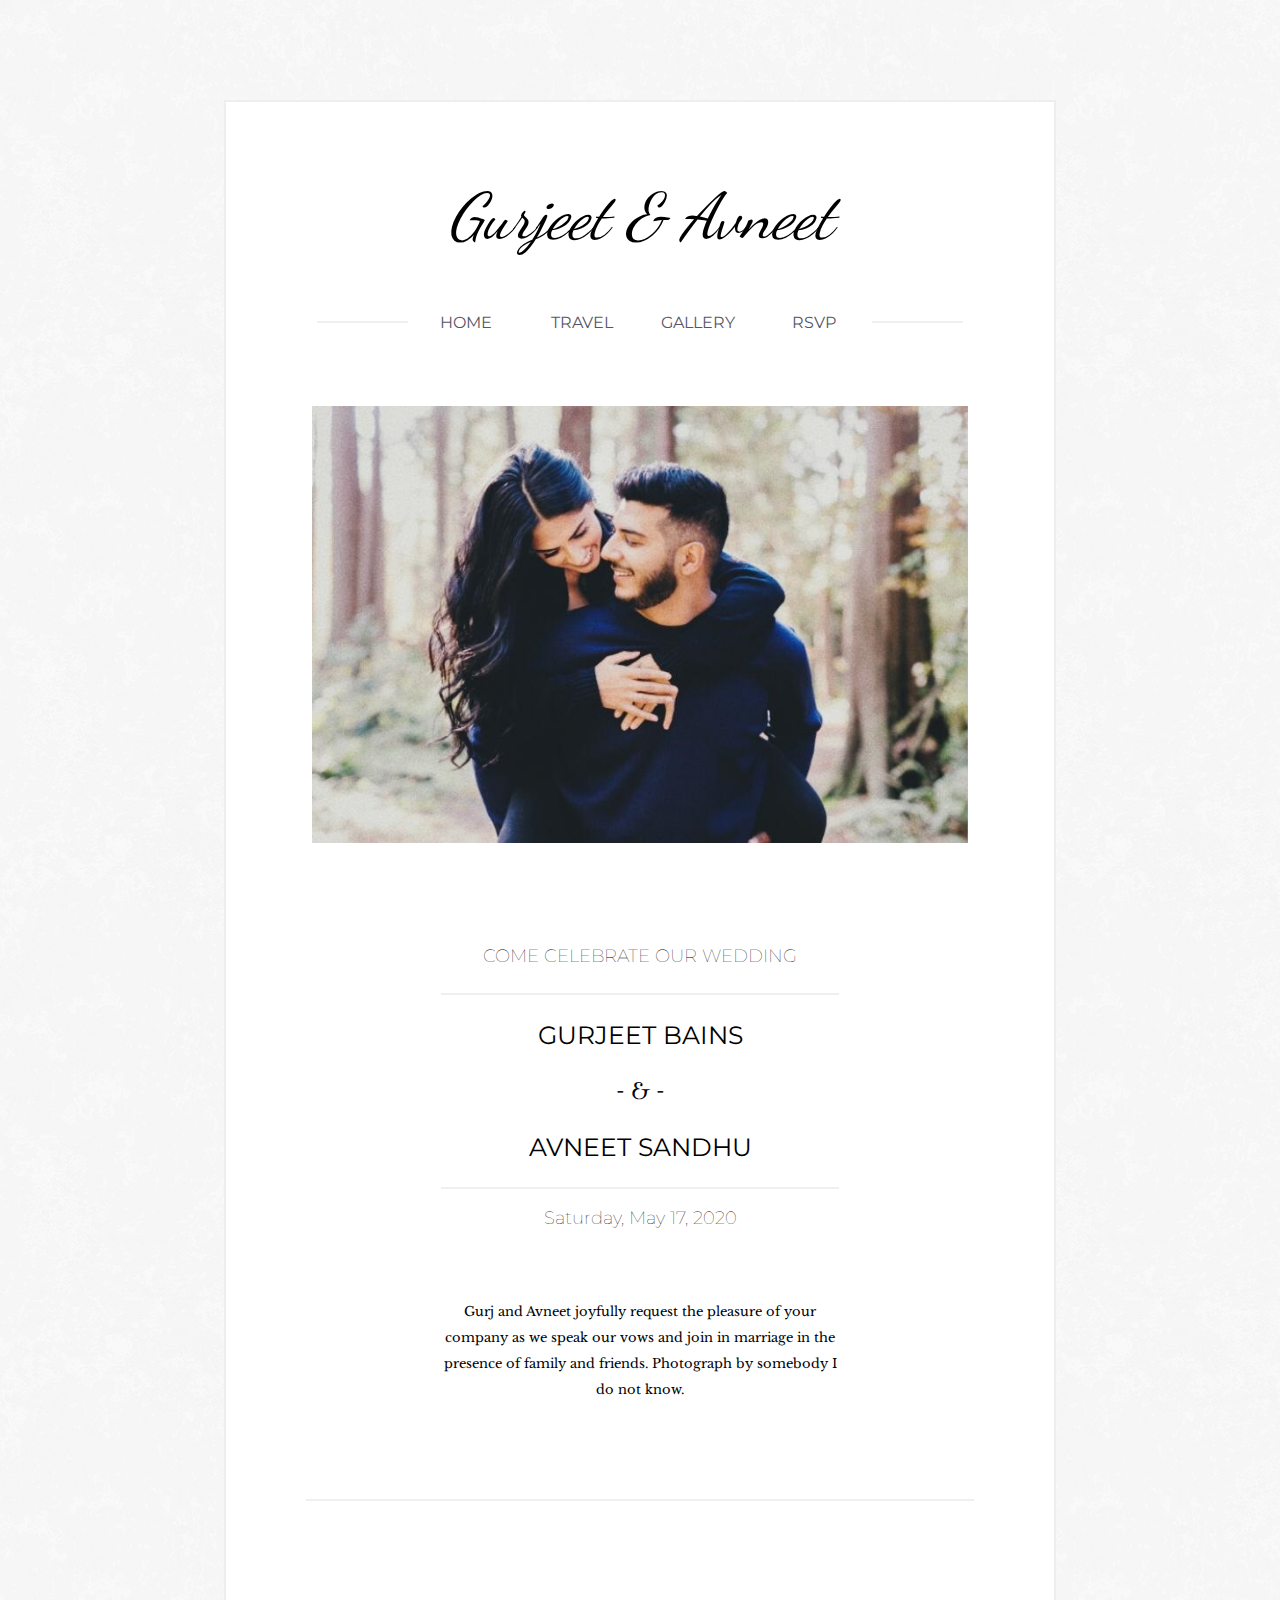
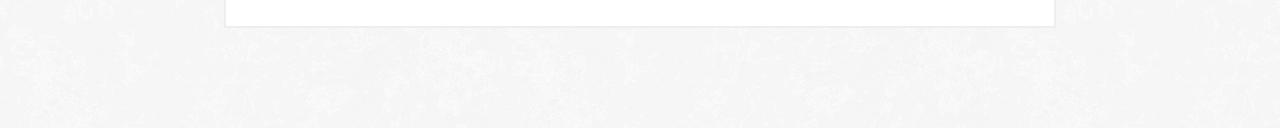
<file: index.html>
<!DOCTYPE html>
<html lang="en">
<head>
    <meta charset="UTF-8">
    <meta name="viewport" content="width=device-width, initial-scale=1.0">
    <meta http-equiv="X-UA-Compatible" content="ie=edge">
    <link rel="stylesheet" href="style.css">
    <link href="https://fonts.googleapis.com/css?family=Montserrat&display=swap" rel="stylesheet">
    <link href="https://fonts.googleapis.com/css?family=Ibarra+Real+Nova&display=swap" rel="stylesheet">
    <link href="https://fonts.googleapis.com/css?family=Dancing+Script&display=swap" rel="stylesheet">
    <link href="https://fonts.googleapis.com/css?family=Tangerine&display=swap" rel="stylesheet">
    <link href="https://fonts.googleapis.com/css?family=Libre+Baskerville&display=swap" rel="stylesheet">

<!-- favicon related -->
<link rel="apple-touch-icon" sizes="180x180" href="/apple-touch-icon.png">
<link rel="icon" type="image/png" sizes="32x32" href="/favicon-32x32.png">
<link rel="icon" type="image/png" sizes="16x16" href="/favicon-16x16.png">
<link rel="manifest" href="/site.webmanifest">

    <title>Gurjeet & Avneet</title>
</head>

<body>
<picture class="imgtop">
    <img src="./img/fram top.svg" alt="" class="img-top" id="js-img-top">
</picture>

<div class="wrap">
    <div class="button-wrap">
        <button class="button">≡</button>                
        </div>
        <nav class="mobile-nav" id="js-mobile-nav">
            <ul class="navi-bar nav-mobile">
                <li class="navi-link home mobile-links">
                    <a href="./index.html" class="links a-mobile">HOME
                    </a>
                </li>
                <li class="navi-link travel mobile-links">
                    <a href="./travel.html" class="links a-mobile">TRAVEL</a>
                </li>
                <li class="navi-link gallery mobile-links">
                    <a href="./gallery.html" class="links a-mobile">GALLERY</a>
                </li>  
                <li class="navi-link rsvp mobile-links">
                    <a href="./RSVP.html" class="links a-mobile">RSVP</a>
                </li>  
            </ul>
        </nav>

    <div class="wrapper">

        <div class="content-box">   

            <div class="top row" id="top">
                <h1 class="row">Gurjeet & Avneet</h1>
            </div>

            <div class="navi">
                <ul class="navi-bar">
                    <div class="horizontal-divider navi-line">
                        <hr>
                    </div>
                    <li class="navi-link home"><a href="./index.html" class="links">HOME</a></li>
                    <li class="navi-link travel"><a href="./travel.html" class="links">TRAVEL</a></li>
                    <li class="navi-link rsvp"><a href="./gallery.html" class="links">GALLERY</a></li>  
                    <li class="navi-link rsvp"><a href="./RSVP.html" class="links">RSVP</a></li>  
                    <div class="horizontal-divider navi-line">
                        <hr>
                    </div>
                </ul>
            </div>
   
            <picture class="eye-catch">
                <img src="./img/GA close.jpeg" class= "hero" alt="A loving couple.">
            </picture>

            <div class="bottom row ">
                <h3 class="row sec-bottom-titlebits invite-txt"> COME CELEBRATE OUR WEDDING</h2>

                <div class="invite-sect">
                    <section class="sect sides one home">     
                        <div class="col-spacer">
                            <div class="spacer-block"></div>
                        </div>
                    </section>
                    <section class="sect center home">
                        <div class="col-spacer stack-text">

                            <div class="horizontal-divider">
                                <hr>
                            </div>
                            <p class="row inv-sec-person">GURJEET BAINS</p>
                            <p class="row inv-sec-divider">- & -</p>
                            <p class="row inv-sec-person">AVNEET SANDHU</p>

                            <div class="horizontal-divider ">
                                <hr>
                            </div>
                            <p class="row sec-bottom-titlebits">Saturday, May 17, 2020</p>

                            <p class="row blurb">Gurj and Avneet joyfully request the pleasure of your company as we speak our vows and join in marriage in the presence of family and friends. Photograph by somebody I do not know.</p>
            

                        </div>
                    </section>                    
                    <section class="sect sides two home">     
                        <div class="col-spacer">
                            <div class="spacer-block"></div>
                        </div>
                    </section>

                </div>

                <div class=" horizontal-divider last">
                    <hr>
                </div>
                
            </div>
        </div>
    </div>
</div>

<script src="./sitejs.js"></script>
</body>
</html>
</file>
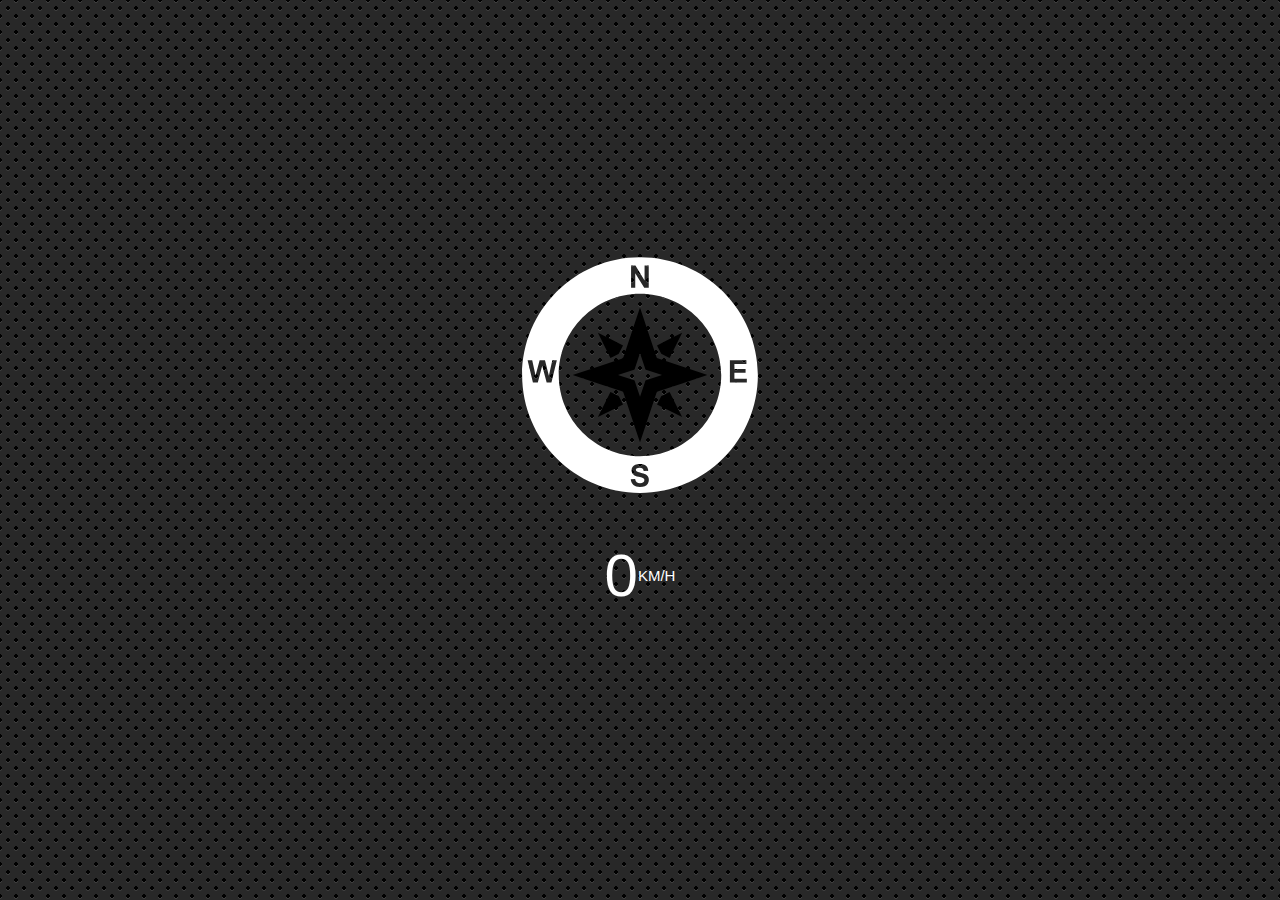
<file: compass.html>
<!DOCTYPE html>
<html lang="en">
<head>
  <meta charset="UTF-8">
  <title>Document</title>
  <meta name="viewport" content="width=device-width">
</head>
<body>
  <svg class="arrow" xmlns="http://www.w3.org/2000/svg" xmlns:xlink="http://www.w3.org/1999/xlink" version="1.1" x="0px" y="0px" viewBox="0 0 64 64" enable-background="new 0 0 64 64" xml:space="preserve"><g><path fill="#ffffff" d="M32,1.824C15.361,1.824,1.825,15.361,1.825,32c0,16.639,13.537,30.176,30.175,30.176   S62.175,48.639,62.175,32C62.175,15.361,48.639,1.824,32,1.824z M29.715,3.988h1.12l2.333,3.807V3.988h1.069v5.701h-1.155   l-2.298-3.718v3.718h-1.069V3.988z M9.323,33.917H8.102l-1.136-4.262l-1.132,4.262H4.587l-1.361-5.701h1.178l0.859,3.916   l1.042-3.916h1.369l0.999,3.982l0.875-3.982h1.159L9.323,33.917z M33.995,59.828c-0.181,0.285-0.438,0.497-0.77,0.636   c-0.332,0.139-0.745,0.208-1.241,0.208c-0.721,0-1.274-0.167-1.661-0.5c-0.386-0.333-0.617-0.819-0.692-1.456l1.12-0.109   c0.067,0.376,0.204,0.652,0.41,0.828c0.206,0.176,0.484,0.264,0.834,0.264c0.371,0,0.65-0.078,0.838-0.235   c0.188-0.157,0.282-0.34,0.282-0.55c0-0.135-0.04-0.25-0.119-0.344c-0.079-0.095-0.217-0.177-0.414-0.247   c-0.135-0.047-0.442-0.13-0.922-0.249c-0.617-0.153-1.05-0.341-1.299-0.564c-0.35-0.314-0.525-0.696-0.525-1.147   c0-0.29,0.082-0.562,0.247-0.815c0.165-0.253,0.402-0.445,0.712-0.577c0.31-0.132,0.684-0.198,1.122-0.198   c0.716,0,1.254,0.157,1.616,0.471c0.362,0.314,0.552,0.733,0.57,1.256l-1.151,0.051c-0.049-0.293-0.155-0.504-0.317-0.632   c-0.162-0.128-0.405-0.193-0.729-0.193c-0.334,0-0.596,0.069-0.786,0.206c-0.122,0.088-0.183,0.206-0.183,0.354   c0,0.135,0.057,0.25,0.171,0.346c0.145,0.122,0.498,0.249,1.058,0.381c0.56,0.132,0.974,0.269,1.243,0.41   c0.268,0.141,0.478,0.334,0.63,0.58c0.152,0.245,0.227,0.548,0.227,0.908C34.267,59.237,34.176,59.543,33.995,59.828z M32,52.795   c-11.466,0-20.795-9.329-20.795-20.795c0-11.466,9.329-20.795,20.795-20.795S52.795,20.534,52.795,32   C52.795,43.466,43.466,52.795,32,52.795z M55.014,33.917v-5.701h4.227v0.965h-3.076v1.264h2.862v0.96h-2.862v1.552h3.185v0.961   H55.014z"/><g><path fill="#000000" d="M48.904,31.863c-4.074-1.358-8.148-2.717-12.226-4.066c-0.265-0.087-0.399-0.223-0.486-0.486    c-1.349-4.077-2.708-8.151-4.066-12.226c-0.029-0.087-0.074-0.169-0.132-0.3c-0.054,0.152-0.09,0.245-0.122,0.34    c-1.352,4.053-2.707,8.104-4.048,12.161c-0.096,0.292-0.246,0.428-0.532,0.522c-4.056,1.342-8.108,2.696-12.16,4.049    c-0.097,0.032-0.189,0.074-0.344,0.137c0.172,0.06,0.267,0.093,0.362,0.125c4.074,1.358,8.148,2.717,12.224,4.072    c0.204,0.068,0.337,0.158,0.412,0.386c1.243,3.757,2.498,7.511,3.75,11.265c0.144,0.432,0.291,0.862,0.463,1.373    c0.068-0.185,0.108-0.285,0.142-0.386c1.349-4.042,2.701-8.083,4.04-12.128c0.094-0.284,0.231-0.438,0.523-0.534    c4.056-1.341,8.108-2.696,12.161-4.048c0.099-0.033,0.195-0.076,0.347-0.137C49.067,31.925,48.987,31.891,48.904,31.863z     M37.475,32.038c-1.316,0.439-2.631,0.879-3.947,1.314c-0.095,0.031-0.139,0.081-0.17,0.173c-0.434,1.313-0.873,2.625-1.311,3.937    c-0.012,0.033-0.024,0.066-0.046,0.126c-0.056-0.166-0.104-0.306-0.15-0.446c-0.407-1.219-0.814-2.437-1.218-3.657    c-0.025-0.074-0.068-0.104-0.134-0.125c-1.323-0.44-2.646-0.881-3.968-1.322c-0.031-0.01-0.062-0.022-0.118-0.041    c0.05-0.02,0.081-0.034,0.112-0.045c1.315-0.439,2.631-0.879,3.947-1.314c0.093-0.03,0.142-0.075,0.173-0.17    c0.435-1.316,0.875-2.632,1.314-3.947c0.01-0.031,0.022-0.062,0.039-0.11c0.019,0.042,0.033,0.069,0.043,0.097    c0.441,1.323,0.882,2.645,1.321,3.969c0.028,0.085,0.072,0.129,0.158,0.158c1.324,0.438,2.646,0.879,3.969,1.32    c0.027,0.009,0.053,0.02,0.1,0.038C37.538,32.013,37.507,32.027,37.475,32.038z"/><path fill="#000000" d="M24.436,27.633c-1.069-2.137-2.119-4.237-3.216-6.43c2.189,1.094,4.292,2.145,6.433,3.216    c-0.359,0.713-0.706,1.404-1.057,2.091c-0.023,0.045-0.078,0.082-0.127,0.106C25.807,26.949,25.143,27.28,24.436,27.633z"/><path fill="#000000" d="M39.573,27.632c-0.696-0.348-1.351-0.673-2.002-1.005c-0.076-0.038-0.155-0.104-0.193-0.177    c-0.338-0.661-0.666-1.326-1.019-2.033c2.121-1.061,4.228-2.115,6.43-3.217C41.69,23.399,40.635,25.509,39.573,27.632z"/><path fill="#000000" d="M24.436,36.339c0.712,0.357,1.394,0.698,2.074,1.043c0.046,0.024,0.088,0.073,0.113,0.121    c0.339,0.671,0.674,1.345,1.028,2.051c-2.126,1.063-4.232,2.117-6.43,3.216C22.317,40.577,23.37,38.472,24.436,36.339z"/><path fill="#000000" d="M36.358,39.555c0.354-0.707,0.688-1.38,1.028-2.05c0.028-0.056,0.084-0.111,0.14-0.139    c0.67-0.339,1.343-0.674,2.047-1.026c1.066,2.131,2.118,4.235,3.215,6.43C40.601,41.676,38.503,40.628,36.358,39.555z"/></g></g></svg>


  <h1 class="speed">
    <span class="speed-value">0</span>
    <span class="units">KM/H</span>
  </h1>

  <style>
    html {
      font-size: 100px;
    }
    
    body {
      margin: 0;
      font-family: sans-serif;
      min-height: 100vh;
      display: flex;
      justify-content: center;
      align-items: center;
      flex-direction: column;
      background:
        radial-gradient(black 15%, transparent 16%) 0 0,
        radial-gradient(black 15%, transparent 16%) 8px 8px,
        radial-gradient(rgba(255,255,255,.1) 15%, transparent 20%) 0 1px,
        radial-gradient(rgba(255,255,255,.1) 15%, transparent 20%) 8px 9px;
      background-color: #282828;
      background-size: 16px 16px;
      background-attachment: fixed;
    }

    .arrow {
      width: 250px;
      overflow: hidden;
      transition: all 0.2s;
      transform: rotate(0deg);
      display: inline-block;
    }

    h1 {
      color: white;
      font-weight: 100;
      font-size: 60px;
      display: flex;
      align-items: center;
    }

    .units {
      font-size: 15px;
    }
    /*Compass: https://thenounproject.com/search/?q=compass&i=592352*/
  </style>
  <script>
    const arrow = document.querySelector('.arrow')
    const speed = document.querySelector('.speed-value')

    navigator.geolocation.watchPosition((data) => {
      console.log(data)
      speed.textContent = data.coords.speed
      arrow.style.transform = `rotate(${data.coords.heading}deg)`
    }), (err) => {
      console.log(err)
      alert("allow that")
    }


  </script>
</body>
</html>
</file>
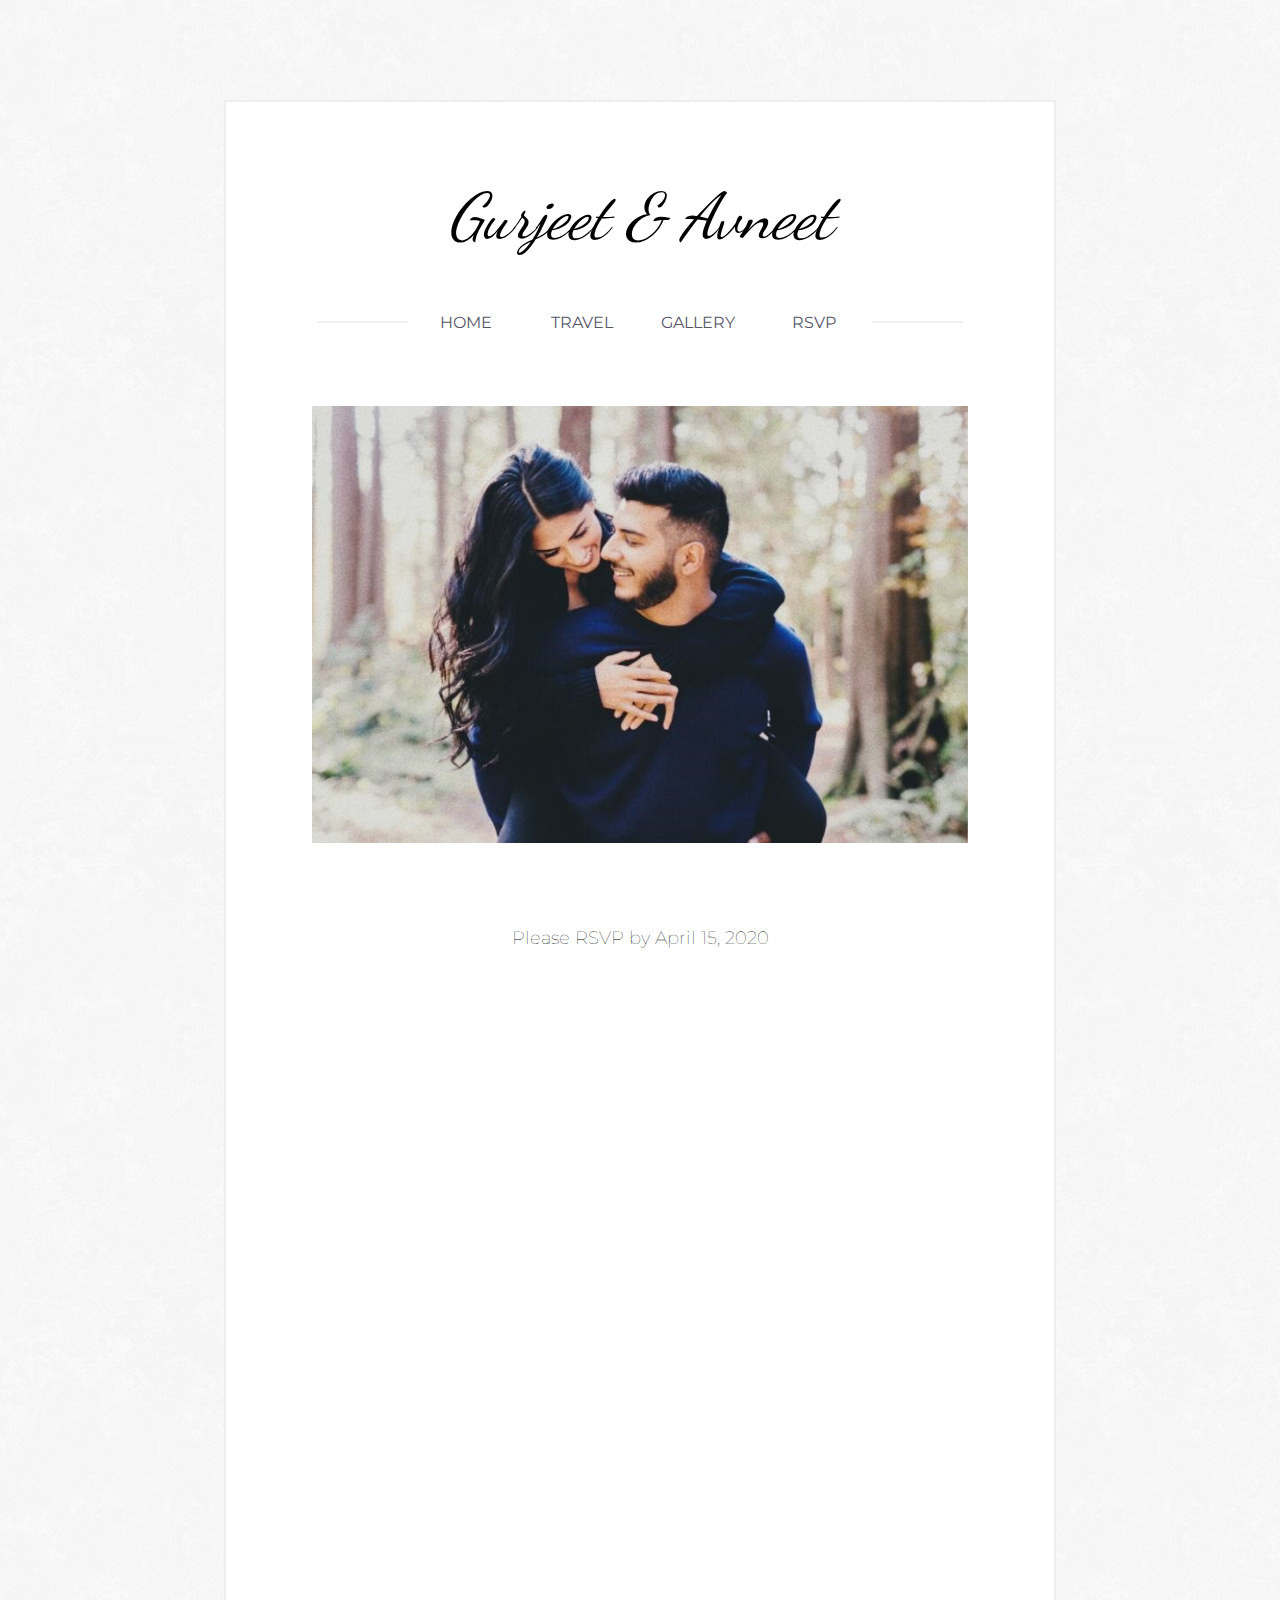
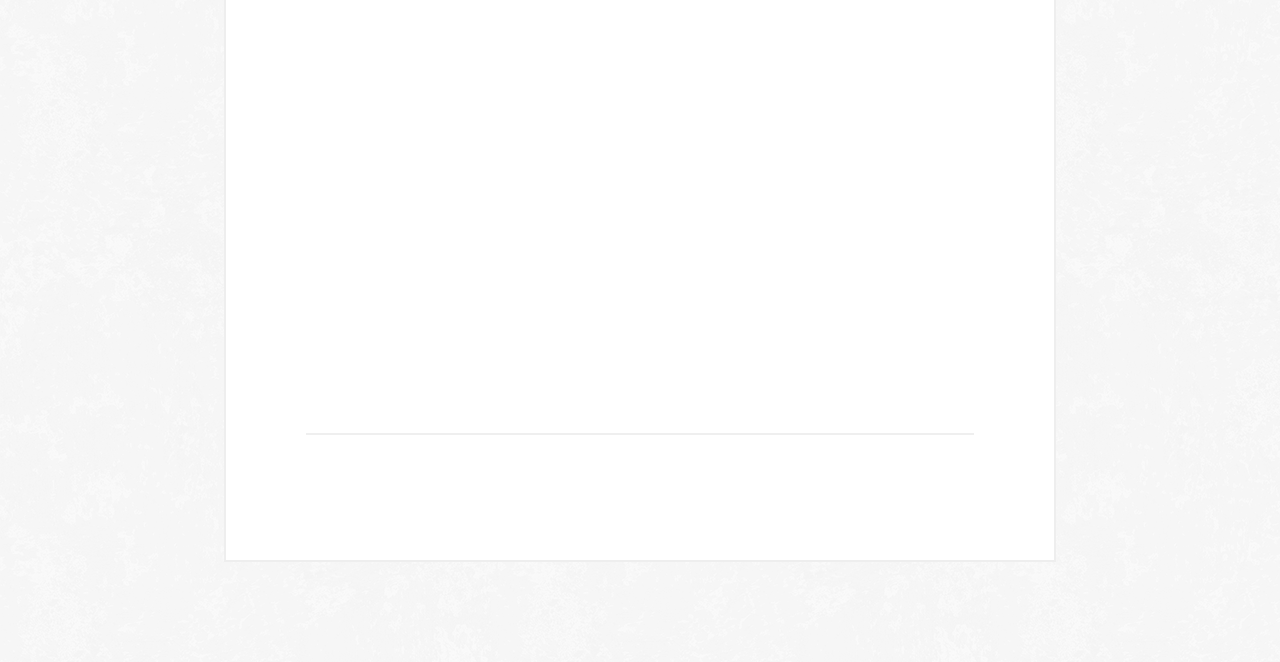
<file: RSVP.html>
<!DOCTYPE html>
<html lang="en">
<head>
    <meta charset="UTF-8">
    <meta name="viewport" content="width=device-width, initial-scale=1.0">
    <meta http-equiv="X-UA-Compatible" content="ie=edge">
    <link rel="stylesheet" href="style.css">
    <link href="https://fonts.googleapis.com/css?family=Montserrat&display=swap" rel="stylesheet">
    <link href="https://fonts.googleapis.com/css?family=Ibarra+Real+Nova&display=swap" rel="stylesheet">
    <link href="https://fonts.googleapis.com/css?family=Dancing+Script&display=swap" rel="stylesheet">
    <link href="https://fonts.googleapis.com/css?family=Tangerine&display=swap" rel="stylesheet">
<!-- favicon related -->
<link rel="apple-touch-icon" sizes="180x180" href="/apple-touch-icon.png">
<link rel="icon" type="image/png" sizes="32x32" href="/favicon-32x32.png">
<link rel="icon" type="image/png" sizes="16x16" href="/favicon-16x16.png">
<link rel="manifest" href="/site.webmanifest">
    
    <title>Gurjeet & Avneet</title>
</head>

<body>
    <picture class="imgtop">
        <img src="./img/fram top.svg" alt="" class="img-top" id="js-img-top">
    </picture>
<div class="wrap">
    <div class="button-wrap">
        <button class="button">≡</button>                
        </div>
        <div class="mobile-nav" id="js-mobile-nav">
            <ul class="navi-bar nav-mobile">
                <li class="navi-link home mobile-links">
                    <a href="./index.html" class="links a-mobile">HOME
                    </a>
                </li>
                <li class="navi-link travel mobile-links">
                    <a href="./travel.html" class="links a-mobile">TRAVEL</a>
                </li>
                <li class="navi-link gallery mobile-links">
                    <a href="./gallery.html" class="links a-mobile">GALLERY</a>
                </li>  
                    <li class="navi-link rsvp mobile-links">
                        <a href="./RSVP.html" class="links a-mobile">RSVP</a>
                </li>  
            </ul>
        </div>

    <div class="wrapper">

        <div class="content-box">   

            <div class="top row" id="top">
                <h1 class="row">Gurjeet & Avneet</h1>
            </div>

            <div class="navi">
                <ul class="navi-bar">
                    <div class="horizontal-divider navi-line">
                        <hr>
                    </div>
                    <li class="navi-link home"><a href="./index.html" class="links">HOME</a></li>
                    <li class="navi-link travel"><a href="./travel.html" class="links">TRAVEL</a></li>
                    <li class="navi-link rsvp"><a href="./gallery.html" class="links">GALLERY</a></li>  
                    <li class="navi-link rsvp"><a href="./RSVP.html" class="links">RSVP</a></li>  
                    <div class="horizontal-divider navi-line">
                        <hr>
                    </div>
                </ul>
            </div>
            
            <picture class="eye-catch">
                <img src="./img/GA close.jpeg" class= "hero" alt="A loving couple.">
            </picture>

            <div class="bottom row ">
                <h3 class="row sec-bottom-titlebits">Please RSVP by April 15, 2020</h2>

                <div class="invite-sect ">

                    <section class="sect sides one form">     
                        <div class="col-spacer">
                            <div class="spacer-block"></div>
                        </div>
                    </section>
                    <section class="sect center form">
                        <div class="col-spacer">

                            <form action="" class="form-sec">
                                <iframe src="https://docs.google.com/forms/d/e/1FAIpQLScwO25kgEtD8oc7aLmUfksIEowgkJAumkjAmJhOAiDKDrn-FA/viewform?embedded=true" scrolling="no" width="640" height="1058" frameborder="0" marginheight="0" marginwidth="0">Loading…</iframe>
                        </div>
                    </section>                    
                    <section class="sect sides two form">     
                        <div class="col-spacer">
                            <div class="spacer-block"></div>
                        </div>
                    </section>

                </div>

                <div class="row horizontal-divider last rsvp-sec">
                    <hr>
                </div>
                
            </div>
        </div>
    </div>
</div>
<script src="./sitejs.js"></script>

</body>
</html>
</file>
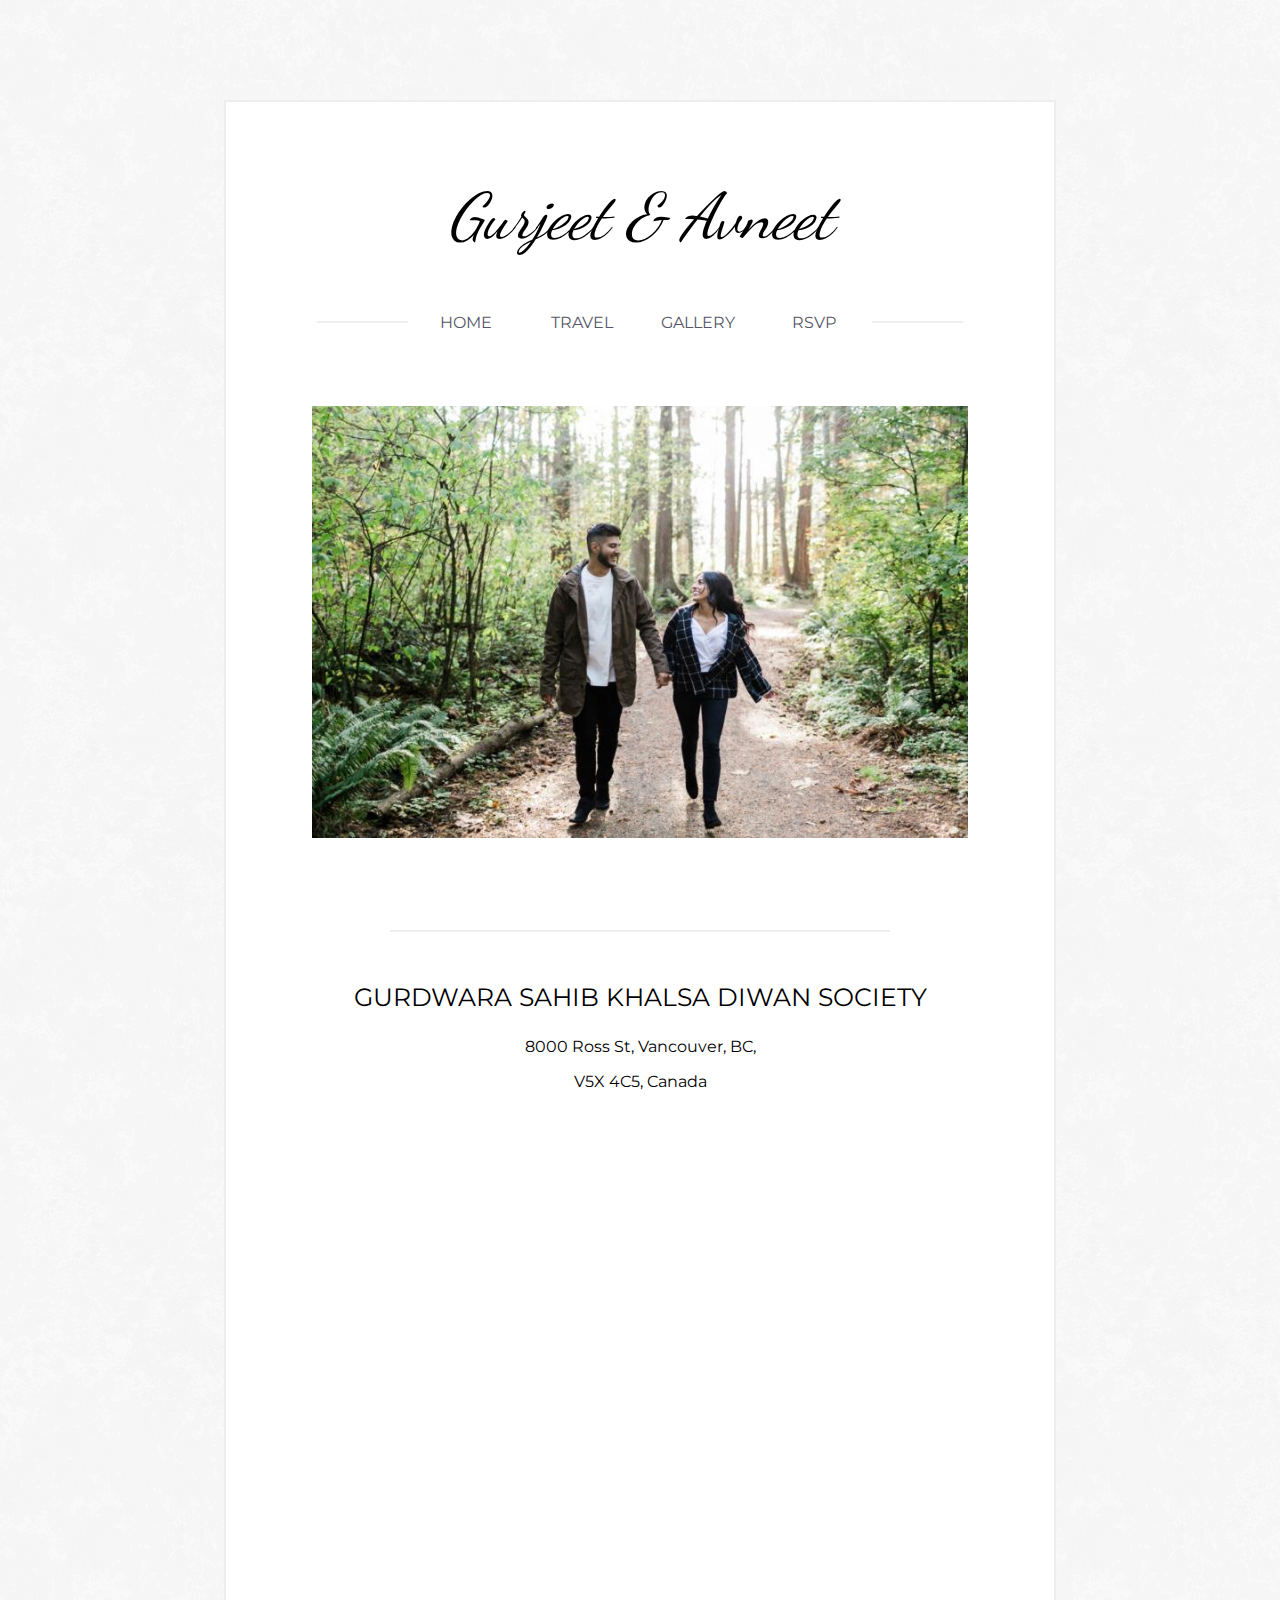
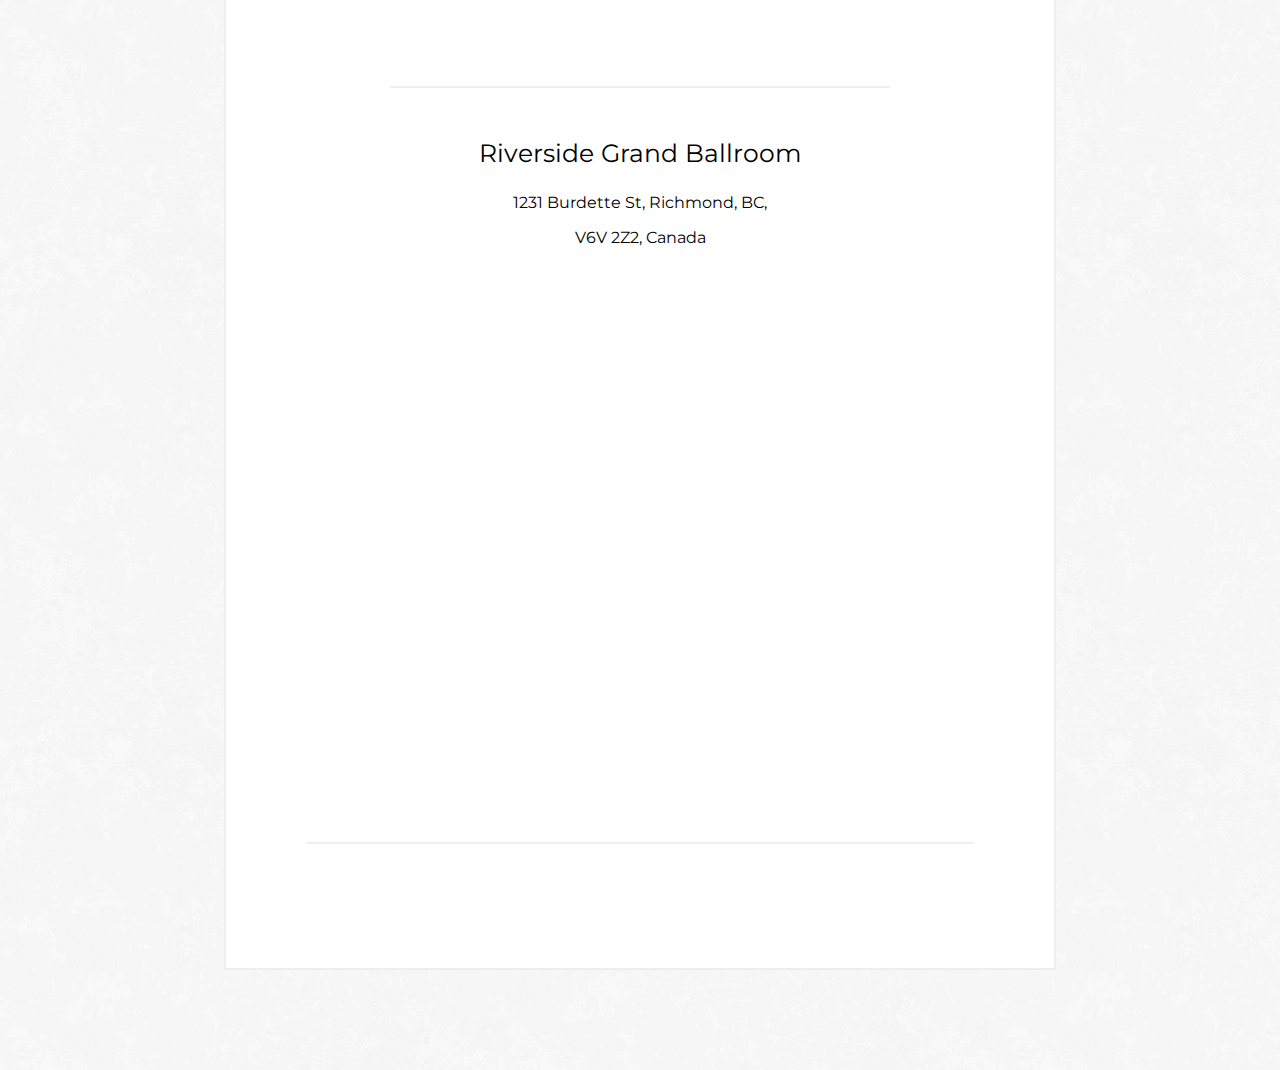
<file: travel.html>
<!DOCTYPE html>
<html lang="en">
<head>
    <meta charset="UTF-8">
    <meta name="viewport" content="width=device-width, initial-scale=1.0">
    <meta http-equiv="X-UA-Compatible" content="ie=edge">
    <link rel="stylesheet" href="style.css">
    <link href="https://fonts.googleapis.com/css?family=Montserrat&display=swap" rel="stylesheet">
    <link href="https://fonts.googleapis.com/css?family=Ibarra+Real+Nova&display=swap" rel="stylesheet">
    <link href="https://fonts.googleapis.com/css?family=Dancing+Script&display=swap" rel="stylesheet">
    <link href="https://fonts.googleapis.com/css?family=Tangerine&display=swap" rel="stylesheet">

<!-- favicon related -->
<link rel="apple-touch-icon" sizes="180x180" href="/apple-touch-icon.png">
<link rel="icon" type="image/png" sizes="32x32" href="/favicon-32x32.png">
<link rel="icon" type="image/png" sizes="16x16" href="/favicon-16x16.png">
<link rel="manifest" href="/site.webmanifest">

    <title>Gurjeet & Avneet</title>
</head>

<body>
    <picture class="imgtop">
        <img src="./img/fram top.svg" alt="" class="img-top" id="js-img-top">
    </picture>

<div class="wrap">
    <div class="button-wrap">
        <button class="button">≡</button>                
        </div>
        <div class="mobile-nav" id="js-mobile-nav">
            <ul class="navi-bar nav-mobile">
                <li class="navi-link home mobile-links">
                    <a href="./index.html" class="links a-mobile">HOME
                    </a>
                </li>
                <li class="navi-link travel mobile-links">
                    <a href="./travel.html" class="links a-mobile">TRAVEL</a>
                </li>
                <li class="navi-link gallery mobile-links">
                    <a href="./gallery.html" class="links a-mobile">GALLERY</a>
                </li>  
                <li class="navi-link rsvp mobile-links">
                    <a href="./RSVP.html" class="links a-mobile">RSVP</a>
                </li>  
            </ul>
        </div>

    <div class="wrapper">

        <div class="content-box">   

            <div class="top row" id="top">
                <h1 class="row">Gurjeet & Avneet</h1>
            </div>

            <div class="navi">
                <ul class="navi-bar">
                    <div class="horizontal-divider navi-line">
                        <hr>
                    </div>
                    <li class="navi-link home"><a href="./index.html" class="links">HOME</a></li>
                    <li class="navi-link travel"><a href="./travel.html" class="links">TRAVEL</a></li>
                    <li class="navi-link rsvp"><a href="./gallery.html" class="links">GALLERY</a></li>  
                    <li class="navi-link rsvp"><a href="./RSVP.html" class="links">RSVP</a></li>  
                    <div class="horizontal-divider navi-line">
                        <hr>
                    </div>
                </ul>
            </div>
           
                <picture class="eye-catch ">
                    <img src="./img/GA afar.jpeg" class= "hero" alt="A loving couple.">
                </picture>

            <div class="bottom row ">
                <h3 class="row sec-bottom-titlebits"></h2>

                <div class="invite-sect">

                    <section class="sect sides one">     
                        <div class="col-spacer">
                            <div class="spacer-block"></div>
                        </div>
                    </section>

                    <section class="sect center">
                        <div class="col-spacer stack-text">
                            <div class="horizontal-divider last first-of other-pages">
                                <hr>
                            </div>
                            <p class="row inv-sec-travel">GURDWARA SAHIB KHALSA DIWAN SOCIETY</p>
                            <p class="row travel-font">8000 Ross St, Vancouver, BC,</p>
                            <p class="row travel-font">V5X 4C5, Canada</p>
                            <div class="map-wrap">
                                <iframe width="600" height="450" frameborder="0" style="border:0" src="https://www.google.com/maps/embed/v1/place?q=place_id:ChIJhygkz050hlQRLNY5k3TSH5c&key=AIzaSyCr3QZAWLKjJAZBM4dBVtkpViMS1GV0QYI" allowfullscreen></iframe>
                            </div>
                            <div class="horizontal-divider last other-pages">
                                <hr>
                            </div>
                            <p class="row inv-sec-travel">Riverside Grand Ballroom</p>
                            <p class="row travel-font">1231 Burdette St, Richmond, BC,</p>
                            <p class="row travel-font">V6V 2Z2, Canada</p>
                            <div class="map-wrap">
                                <iframe width="600" height="450" frameborder="0" style="border:0" src="https://www.google.com/maps/embed/v1/place?q=place_id:ChIJY7b2TbZ1hlQRTpsysSlcEPM&key=AIzaSyDnCfh4El3glfo5QlkyMRIQulMNAsL13Mg" allowfullscreen></iframe>
                            </div>
                        </div>
                    </section> 

                    <section class="sect sides two">     
                        <div class="col-spacer">
                            <div class="spacer-block"></div>
                        </div>
                    </section>

                </div>

                <div class="horizontal-divider last other-pages">
                    <hr>
                </div>
                
            </div>
        </div>
    </div>
</div>
<script src="./sitejs.js"></script>
<script>
    function initMap() {
        var locationRio = {lat: -22.915, lng: -43.197};
        var map = new google.maps.Map(document.getElementById('map'), {
          zoom: 13,
          center: locationRio,
          gestureHandling: 'none',
          zoomControl: false
        })};</script>

</body>
</html>
</file>
<file: style.css>
html{
    box-sizing: border-box;
    height: auto;
}
*, 
*:before, 
*:after {
  box-sizing: inherit;
}

html, body {
    margin: 0;
    overflow: auto;
    overflow-x: hidden;
}

body {
    background-image: url(./img/white_wall.png);
}

h1 {
    font-family: 'Dancing Script', cursive;
    font-size: 4em;
    font-weight: normal;
    font-style: italic
}

.button {
    position: absolute;
    top: 7px;
    right:7px;
    cursor: pointer;
    font-size: 27px;
    height: 38px;
    padding: 0 13px;
    border-style: none;
    display: none;
    justify-content: center;
    background: rgb(192, 171, 186)
}
.button-wrap {
    width: 100%;
    background-color: #777;
    padding-bottom: 52px;
    position: fixed;
    z-index: 10;
}

.navi {
    display: inline-flex;
    justify-content: center;
    width: 100%;
    margin-top: 7px;
}
.navi-bar {
    display: inline-flex;
    align-items: stretch;
    justify-content: space-evenly;
    width: 100%;
    min-width: 448px;
    padding: 0;
    margin: 8px 11%;
}

.navi-bar.nav-mobile {
    display: flex;
    flex-flow: column ;
    align-items: center;
    width: 100%;
    margin: 0;
}

.navi-line {
    width: 100%;
}
.mobile-nav {
    display: flex;
    justify-content: center;
    align-items: flex-end;
    background-color: #8a8686;
    transition: height 1s;
    height: 0px;
    position: fixed;
    width: 100%;
    z-index: 9;
}
.mobile-nav-active {
    height: 0px;
}

.mobile-links {
    padding: 12px;
}

li {
    width: 100%;
    text-align: center;
    list-style: none;
    list-style-image: none;
    text-decoration: none;
    padding: 0px 15px;
}
ul {
    padding: 0, 0;
}
.links{
    font-family: 'Montserrat', sans-serif;
    text-decoration: none;
    color: #556;
}
.links:hover {
    text-decoration: underline;
    color: rgb(150, 139, 139);
}
.links:active {
    color: rgb(190, 190, 190);
}
.a-mobile {
    color: #dca4b0
}
.a-mobile:hover {
    color: #FF9F96;
}
.a-mobile:active {
    color: white;
}

.wrap {
    width: 100%;
    height: 100%;  
}
.wrapper{
    display: flex;
    justify-content: center;
}

.content-box {
    border: #eee 2px solid;
    margin: 100px auto;
    background-color: #fff;
}

.main-img {
    display: flex;
    justify-content: center;
    width: 100%;
}
.contained-container {
    margin: 50px;
    padding: 0 1em;
}
.otherhero {
  
    width: 100%;
    height: 100%;
    object-fit: contain;

}
.swiper-slide {
    width: 100%;
    justify-content: center;
}
.swiper-container

.main-img img,
.imgs img {
    width: 100%;
}
.imgs {
    display: grid;
    grid-template-columns: repeat(2, 1fr);
    grid-gap: 5px;
    padding: 0 20px;
}

@keyframes fadeIn {
    to {
        opacity: 1;
    }
}
.fade-in {
    opacity: 0;
    animation: fadeIn 0.5s ease-in forwards;
}

.eye-catch {
    display: flex;
    width: auto;
    justify-content: center;
}
.hero {
    margin: 50px 60px 50px 60px;
    width: 100%;
    height: 100%;
    object-fit: contain;
    padding: 1em;
}


.row {
    text-align: center;
    justify-content: center;
}

.travel-font {
    font-family: 'Montserrat', serif;

}

.sec-bottom-titlebits {
    font-size: large;
    font-weight: lighter;
    font-family: 'Montserrat', serif;
    padding: 0 3em;
}

.invite-sect {
    display: flex;
    justify-content: center;
}

.col-spacer {
    display: flex;
    
}
.stack-text {
    display: block;
    width: 100%;
}
.sect {
    display: flex;
    flex-direction: row;
    justify-content: center;
}
.center{
    flex: 2;
}
.sides{
    flex: 1;
}


.map-wrap {
    margin-top: 45px;
}
.inv-sec-person{
    font-family: 'Montserrat', serif; 
    font-weight: normal;
    font-size: 25px;
}
.inv-sec-travel{
    font-family: 'Montserrat', serif; 
    font-weight: normal;
    font-size: 25px;
    margin-top: 2em;
}
.inv-sec-divider{
    font-family: 'Ibarra Real Nova', serif;
    font-weight: normal;
    font-size: 25px;
}

.horizontal-divider hr {
    background-color: #efefef;
    height: 2px;
    border-style: none;
}
.horizontal-divider.last {
    margin-top: 6em;
    margin-left: 8%;
    margin-right: 8%;
}

.horizontal-divider.last.first-of {
    margin-top: 0;
}
.horizontal-divider.rsvp-sec {
    margin-top: auto;
}

.spacer-block {
    width: 100px;
    height: 100px;
    margin-right: none;
    padding: 10px 10px;
}
.sec-bottom-titlebits
.last {
    margin-left: 8%;
    margin-right: 8%;
    margin-top: 6em;
}
.blurb {
    padding-top: 4em ;
    font-family:  'Libre Baskerville', serif; 
    font-weight: 10;
    margin: 0 0;
    line-height: 2em;
    font-size: 13px;
}
.invite-txt {
    padding-top: 1em;
}
.top {
    /* inherits from .row */
    margin-top: 9.2%;
}
.bottom {
    /* inherits from .row */
    margin-bottom: 15%;
    padding: 0 1em;
}

.home.center {
    flex: 2;
}
.home.sides {
    flex: 1;
}

/* site svg styles */
.img-top {
    display: flex;
    position: absolute;
    width: 100%;
    top: -84px;
    transition: height 1s;
    -webkit-transition: height 2s;
    height: 75px;
}

/* rsvp section stylings */

.form-sec{
    display: flex;
    flex-flow: row wrap;
}
/* RSVP2 specific */
.form-sect{
    text-align: left;
}
.field-item {
margin: 1em 1em 1em 0em;
width: 100%;
}

.rsvp-part2 {
    width: 100%;
    padding: 0 5em 0 5em;
}


iframe {
overflow: hidden;
}
iframe, object, embed {
    max-width: 100%;

}
.sect, .center, .form {
    flex: none;
}
.sides, .one, .two, .sect{
    flex: inherit;
}

/*responsive web stuff */
@media (min-width: 40px)  and (max-width: 767px){
    .wrapper
    .content-box {
        width: 100%;
        margin: 0 auto;
    }
    .navi-bar {
        padding: 0 0px;
    }
    .navi-line {
        width: 144px;
    }
    .sides {
        display: none;
    }
    .horizontal-divider.last {
        margin-top: 4em;
        margin-left: 0px;
        margin-right: 0px;
    }
    .sect, .center, .form {
        flex: 1;
    }
    .navi {
        display: none;
    }
    h1 {
        margin-top: 0;
        margin-bottom: 0;
    }
    .button {
        display: flex;
    }
    .top {
        padding-top: 20px;
        margin-top: 13.2%;
    }
    .hero {
        margin-top: 25px;
        margin: 1em;
    }
    #current {
        margin-top: 1em;
    }
    h1{
        font-size: 50px;
    }
    .invite-txt {
        padding-top: 0px;
    }
    .blurb {
        padding-top: 3em;
        padding-left: 1em;
        padding-right: 1em;
    }
    .container {
        margin: 0;
    }
    .contained-container {
        margin-top: 16px;
        margin-left: 0;
        margin-right: 0;
   }
   .sec-bottom-titlebits {
    padding: 0 1em;
}
}

@media (min-width: 768px) and (max-width: 1083px) {
    .wrapper
    .content-box {
        width: 85%;
    }
    .hero{
        width:83%;
    }
    #current{
        width:83%;
    }
    .sect, .sides, .form {
        flex: 1;
    }
  .sect, .center, .form {
        flex: none;
    }
    .mobile-nav {
        display: none;
    }
    .button-wrap {
        display: none;
    }
    .img-top {
        display: none;
    }
    .invite-txt {
        padding-top: 0px;
    }
    .blurb {
        padding-top: 3em;
    }
    .contained-container {
        width: 83%;
        margin: inherit;
        margin-top: 66px;
        margin-bottom: 25px;
    }

    
}

@media (min-width: 1084px) and (max-width: 1500px) {
    .wrapper
    .content-box {
        width: 65%
    }
    .hero{
        width:83%;
    }
    .mobile-nav {
        display: none;
    }
    .button-wrap {
        display: none;
    }
    .img-top {
        display: none;
    }
    .contained-container {
        width: 83%;
        margin: inherit;
        margin-top: 66px;
        margin-bottom: 25px;
    }

}

@media (min-width: 1501px) and (max-width: 2920px) {
    .wrapper
    .content-box {
        width: 52%;
    }
    .hero{
        width: 83%;
    }

    .mobile-nav {
        display: none;
    }
    .button-wrap {
        display: none;
    }
    .img-top {
        display: none;
    }
    .contained-container {
        width: 83%;
        margin: inherit;
        margin-top: 66px;
        margin-bottom: 25px;
    }

}
</file>
